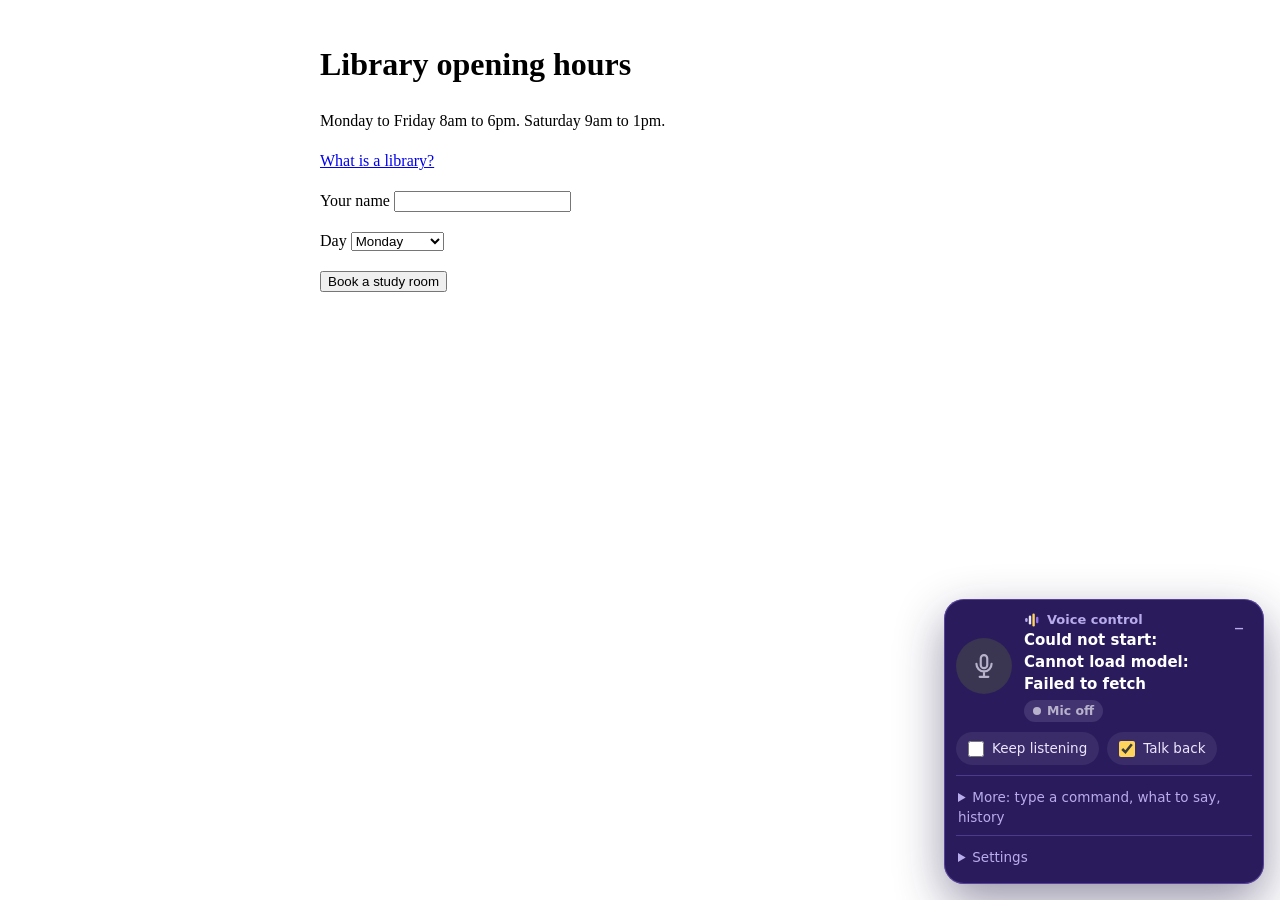
<file: embed-test.html>
<!doctype html>
<html lang="en">
<head>
<meta charset="utf-8" /><meta name="viewport" content="width=device-width, initial-scale=1" />
<title>Plain page with the plugin</title>
<style>body{font:16px/1.5 Georgia,serif;max-width:640px;margin:40px auto;padding:0 16px}</style>
</head>
<body>
  <!-- Not built by Vite, no framework: just the one script tag at the bottom. -->
  <h1>Library opening hours</h1>
  <p>Monday to Friday 8am to 6pm. Saturday 9am to 1pm.</p>
  <p><a href="https://en.wikipedia.org/wiki/Library">What is a library?</a></p>
  <form onsubmit="event.preventDefault(); document.getElementById('r').textContent='Booked for ' + this.who.value + ' on ' + this.day.value">
    <p><label>Your name <input name="who" /></label></p>
    <p><label>Day <select name="day"><option>Monday</option><option>Tuesday</option><option>Wednesday</option><option>Thursday</option><option>Friday</option><option>Saturday</option></select></label></p>
    <p><button>Book a study room</button></p>
  </form>
  <p id="r"></p>
  <script type="module" src="/voicenav/voicenav.js"></script>
</body>
</html>
</file>
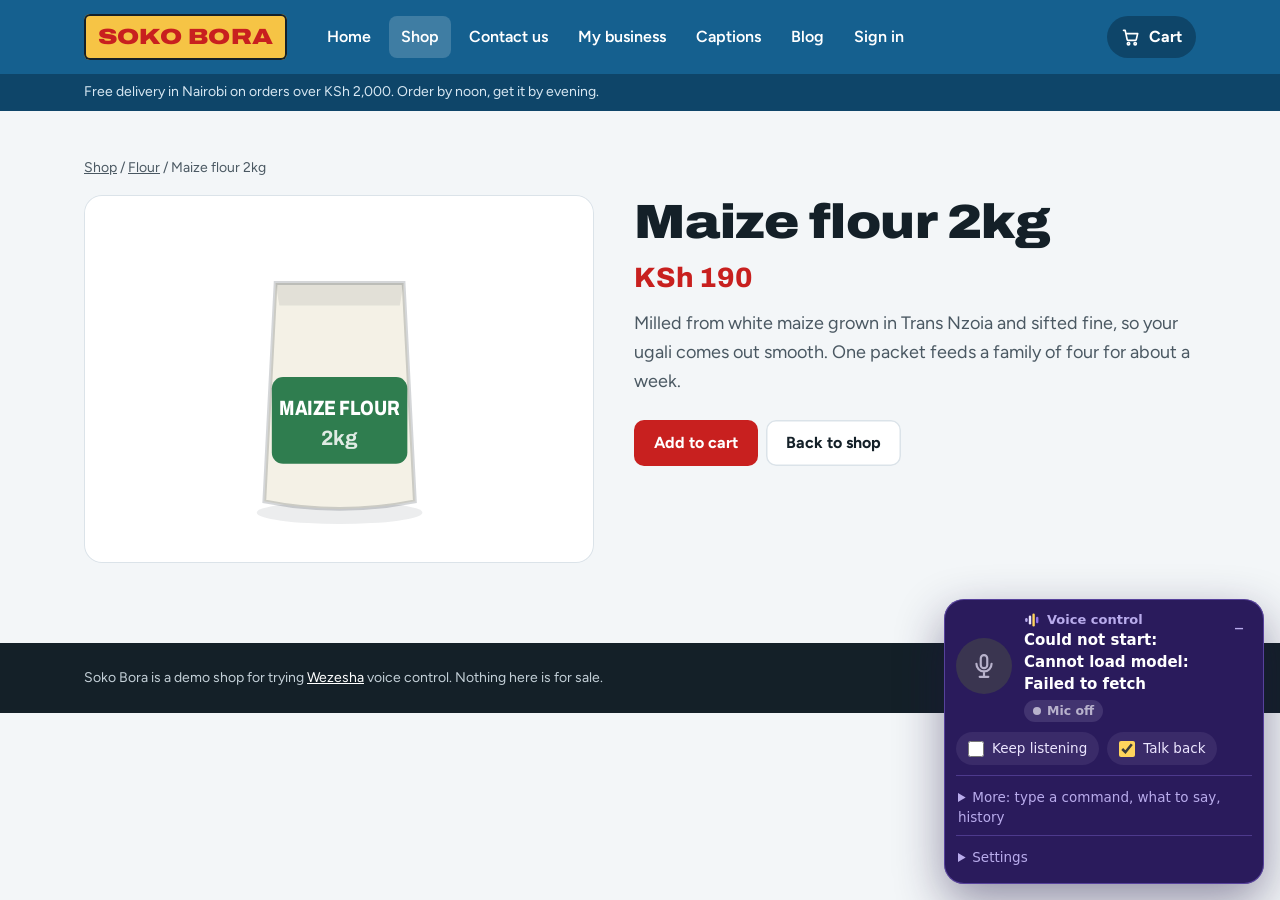
<file: product.html>
<!doctype html><html lang="en"><head><meta charset="utf-8" /><meta name="voicenav-assets" content="/voicenav/" /><meta name="viewport" content="width=device-width, initial-scale=1" />
<link rel="preconnect" href="https://fonts.googleapis.com" /><link rel="preconnect" href="https://fonts.gstatic.com" crossorigin />
<link href="https://fonts.googleapis.com/css2?family=Archivo:wdth,wght@100..125,700..900&family=Figtree:wght@400;600;700&display=swap" rel="stylesheet" /><link rel="icon" href="/assets/favicon-CsGnYBev.svg" type="image/svg+xml" /><title>Product: Soko Bora</title>
<link rel="canonical" href="https://wezesha-demo.kilimo.tech/product.html">
<meta property="og:type" content="website">
<meta property="og:site_name" content="Soko Bora (Wezesha demo)">
<meta property="og:title" content="Product: Soko Bora voice demo">
<meta property="og:description" content="Product details you can have read aloud, and add to cart by voice. A Wezesha voice control demo.">
<meta property="og:url" content="https://wezesha-demo.kilimo.tech/product.html">
<meta property="og:image" content="https://wezesha-demo.kilimo.tech/og.png">
<meta property="og:image:width" content="1200">
<meta property="og:image:height" content="630">
<meta property="og:image:alt" content="Product: Soko Bora voice demo">
<meta property="og:locale" content="en_KE">
<meta name="twitter:card" content="summary_large_image">
<meta name="twitter:title" content="Product: Soko Bora voice demo">
<meta name="twitter:description" content="Product details you can have read aloud, and add to cart by voice. A Wezesha voice control demo.">
<meta name="twitter:image" content="https://wezesha-demo.kilimo.tech/og.png">  <script type="module" crossorigin src="/assets/product-MN9GW-i_.js"></script>
  <link rel="modulepreload" crossorigin href="/assets/index-DdF8Iyg4.js">
  <link rel="modulepreload" crossorigin href="/assets/common-a1hngvh1.js">
  <link rel="stylesheet" crossorigin href="/assets/index-BotGB2DD.css">
</head><body>
<a class="skip" href="#main">Skip to main content</a>
<header class="site">
  <div class="bar">
    <a class="logo" href="/index.html" aria-label="Soko Bora home">SOKO BORA</a>
    <nav class="main" aria-label="Main">
      <a href="/index.html" >Home</a>
      <a href="/shop.html" aria-current="page">Shop</a>
      <a href="/contact.html" >Contact us</a>
      <a href="/app.html">My business</a>
      <a href="/captions.html">Captions</a>
      <a href="https://wezesha-io.kilimo.tech/blog/">Blog</a>
      <a href="/signin.html">Sign in</a>
    </nav>
    <a class="cart-link" href="/shop.html#cart"><svg viewBox="0 0 24 24" fill="none" stroke="currentColor" stroke-width="2" stroke-linecap="round" stroke-linejoin="round" aria-hidden="true"><path d="M3 4h2l2.4 11.2a1 1 0 0 0 1 .8h8.9a1 1 0 0 0 1-.8L20 8H6.2"/><circle cx="9" cy="20" r="1.4"/><circle cx="17" cy="20" r="1.4"/></svg><span data-cart-count>Cart</span></a>
  </div>
  <div class="strip"><p>Free delivery in Nairobi on orders over KSh 2,000. Order by noon, get it by evening.</p></div>
</header>
<main id="main"><div id="product"></div></main>
<footer class="site"><div class="bar"><span>Soko Bora is a demo shop for trying <a href="https://wezesha-io.kilimo.tech/">Wezesha</a> voice control. Nothing here is for sale.</span></div></footer>
</body></html>
</file>
<file: assets/index-BotGB2DD.css>
:root{--duka: #15608f;--duka-deep: #0e4569;--red: #c8201f;--maize: #f6c445;--sukuma: #2f7d4f;--ink: #142028;--ink-soft: #4a5862;--wash: #f3f6f8;--line: #dbe3e9;--paper: #ffffff;--sign: "Archivo", "Arial Black", sans-serif;--text: "Figtree", system-ui, sans-serif;--r: 12px}*{box-sizing:border-box}html{font-size:103%}body{margin:0;background:var(--wash);color:var(--ink);font:16px/1.6 var(--text)}a{color:var(--duka)}:focus-visible{outline:3px solid var(--maize);outline-offset:3px;border-radius:6px}img,svg{max-width:100%}.skip{position:absolute;left:16px;top:-60px;background:var(--maize);color:var(--ink);padding:10px 16px;border-radius:10px;font-weight:700;z-index:10}.skip:focus{top:10px}header.site{background:var(--duka);color:#fff}.bar{max-width:1160px;margin:0 auto;padding:14px 24px;display:flex;align-items:center;gap:28px;flex-wrap:wrap}.logo{font-family:var(--sign);font-weight:900;font-stretch:125%;font-size:22px;letter-spacing:.01em;background:var(--maize);color:var(--red);padding:6px 14px 5px;border-radius:6px;text-decoration:none;box-shadow:inset 0 0 0 2px var(--ink)}nav.main{display:flex;gap:6px;flex-wrap:wrap}nav.main a{color:#fff;text-decoration:none;font-weight:600;padding:8px 12px;border-radius:8px}nav.main a:hover{background:#ffffff1f}nav.main a[aria-current=page]{background:#ffffff2e}.cart-link{margin-left:auto;display:inline-flex;align-items:center;gap:8px;color:#fff;text-decoration:none;font-weight:700;background:var(--duka-deep);padding:8px 14px;border-radius:999px}.cart-link svg{width:20px;height:20px}.strip{background:var(--duka-deep);color:#d8e8f3;font-size:14px}.strip p{max-width:1160px;margin:0 auto;padding:7px 24px}main{max-width:1160px;margin:0 auto;padding:32px 24px 80px}h1,h2,h3{line-height:1.15}h1{font-family:var(--sign);font-weight:900;font-stretch:112%;letter-spacing:-.01em;font-size:clamp(30px,4.4vw,48px);margin:0 0 12px}h2{font-family:var(--sign);font-weight:800;font-stretch:108%;font-size:26px;margin:0 0 18px}.lede{font-size:18px;color:var(--ink-soft);max-width:40em;margin:0 0 24px}.btn{display:inline-flex;align-items:center;justify-content:center;gap:8px;min-height:46px;background:var(--red);color:#fff;border:0;padding:10px 20px;border-radius:10px;font:700 16px var(--text);cursor:pointer;text-decoration:none}.btn:hover{background:#a91a19}.btn.blue{background:var(--duka)}.btn.blue:hover{background:var(--duka-deep)}.btn.ghost{background:var(--paper);color:var(--ink);box-shadow:inset 0 0 0 1.5px var(--line)}.btn.ghost:hover{box-shadow:inset 0 0 0 1.5px var(--ink-soft)}.btn.small{min-height:40px;padding:8px 14px;font-size:15px}.btn[disabled]{background:#c9d2d9;color:#5d6b75;cursor:not-allowed}.hero{display:grid;grid-template-columns:1.15fr 1fr;gap:40px;align-items:center;padding:8px 0 40px}.hero .board{background:var(--paper);border-radius:18px;padding:24px;box-shadow:inset 0 0 0 1px var(--line);display:grid;grid-template-columns:repeat(3,1fr);gap:10px}.hero .board figure{margin:0;background:var(--wash);border-radius:12px;padding:8px 6px 4px}.hero .board figcaption{text-align:center;font-size:13px;color:var(--ink-soft);padding-bottom:6px}.search-big{display:flex;gap:8px;max-width:520px}.search-big input{flex:1;min-width:0}.cats{display:flex;gap:10px;flex-wrap:wrap;margin:18px 0 0;padding:0;list-style:none}.cats a{display:inline-block;padding:7px 14px;border-radius:999px;background:var(--paper);box-shadow:inset 0 0 0 1.5px var(--line);text-decoration:none;color:var(--ink);font-weight:600}.cats a:hover{box-shadow:inset 0 0 0 1.5px var(--duka)}.steps{list-style:none;counter-reset:s;display:grid;grid-template-columns:repeat(3,1fr);gap:18px;padding:0;margin:0 0 48px}.steps li{counter-increment:s;background:var(--paper);border-radius:var(--r);padding:20px;box-shadow:inset 0 0 0 1px var(--line)}.steps li:before{content:counter(s);display:inline-grid;place-items:center;width:34px;height:34px;border-radius:50%;background:var(--maize);font:900 16px var(--sign);margin-bottom:10px}.steps h3{margin:0 0 6px;font-size:18px}.steps p{margin:0;color:var(--ink-soft)}.newsletter{display:flex;gap:12px;flex-wrap:wrap;align-items:end;padding:24px;border-radius:16px;background:var(--duka);color:#fff}.newsletter h2{color:#fff;width:100%;margin:0;font-size:22px}.newsletter label.f{color:#fff}.grid{display:grid;grid-template-columns:repeat(auto-fill,minmax(220px,1fr));gap:18px}.card{background:var(--paper);border-radius:var(--r);padding:16px;box-shadow:inset 0 0 0 1px var(--line);display:flex;flex-direction:column}.card .pic{background:var(--wash);border-radius:10px;padding:6px;margin-bottom:12px}.card .pic svg{display:block;margin:0 auto;height:150px}.card h3{margin:0 0 4px;font-size:18px}.card p{margin:0 0 10px;color:var(--ink-soft);font-size:15px}.price{font:800 20px var(--sign);color:var(--red);margin:auto 0 12px}.out{display:inline-block;font-size:13px;font-weight:700;color:#7a2a00;background:#fde7d6;padding:2px 8px;border-radius:6px}.actions{display:flex;gap:8px;flex-wrap:wrap}.tools{display:flex;gap:14px;align-items:end;flex-wrap:wrap;margin:0 0 22px;padding:16px;background:var(--paper);border-radius:var(--r);box-shadow:inset 0 0 0 1px var(--line)}label.f{display:grid;gap:4px;font-weight:700;font-size:14px}input,select,textarea{font:16px var(--text);padding:10px 12px;border:1.5px solid #b9c6cf;border-radius:10px;background:#fff;color:var(--ink);min-height:46px}input:hover,select:hover,textarea:hover{border-color:var(--ink-soft)}textarea{min-height:120px}.check{display:flex;gap:10px;align-items:center;font-weight:600;min-height:44px}.check input{width:20px;height:20px;min-height:0;accent-color:var(--duka)}.shop{display:grid;grid-template-columns:minmax(0,1fr) 300px;gap:24px;align-items:start}aside.cart{position:sticky;top:16px;background:var(--paper);border-radius:var(--r);padding:18px;box-shadow:inset 0 0 0 1px var(--line)}aside.cart h2{font-size:20px;margin-bottom:10px}aside.cart ul{list-style:none;padding:0;margin:0 0 12px}aside.cart li{display:flex;justify-content:space-between;gap:10px;padding:8px 0;border-bottom:1px dashed var(--line);font-size:15px}.total{font-weight:800;font-size:18px;margin:0 0 14px}.ok{background:#e6f4ec;border:1px solid #b4dcc4;padding:12px 14px;border-radius:10px;margin-top:12px}.product{display:grid;grid-template-columns:1fr 1.1fr;gap:40px;align-items:start}.product .pic{background:var(--paper);border-radius:18px;padding:24px;box-shadow:inset 0 0 0 1px var(--line)}.product .pic svg{display:block;height:320px;margin:0 auto}.crumbs{font-size:14px;color:var(--ink-soft);margin-bottom:16px}.crumbs a{color:var(--ink-soft)}form.stack{display:grid;gap:16px;max-width:600px;background:var(--paper);padding:24px;border-radius:16px;box-shadow:inset 0 0 0 1px var(--line)}fieldset{border:1.5px solid var(--line);border-radius:10px;padding:8px 16px 10px;margin:0}legend{font-weight:700;font-size:14px;padding:0 6px}.contact-grid{display:grid;grid-template-columns:minmax(0,600px) 1fr;gap:40px;align-items:start}.visit{background:var(--paper);border-radius:16px;padding:22px;box-shadow:inset 0 0 0 1px var(--line)}.visit h2{font-size:20px}.visit p{margin:0 0 10px;color:var(--ink-soft)}footer.site{background:var(--ink);color:#c4d0d8;font-size:14px}footer.site .bar{padding:24px}footer.site a{color:#fff}@media(max-width:820px){.hero,.shop,.product,.contact-grid,.steps{grid-template-columns:1fr}.cart-link{margin-left:0}}@media(prefers-reduced-motion:no-preference){.btn,.cats a,nav.main a{transition:background-color .12s,box-shadow .12s}}.sr{position:absolute;width:1px;height:1px;overflow:hidden;clip:rect(0 0 0 0);white-space:nowrap}.signin{max-width:560px}.signin .card h2{font-size:20px}.signin details.card summary{cursor:pointer;font-weight:700}.note-small{color:var(--ink-soft);font-size:14px;margin-top:18px}.cap-tools{display:flex;gap:10px;flex-wrap:wrap;align-items:center;margin-bottom:12px}.cap-size{display:inline-flex;gap:6px}.cap-status{color:var(--ink-soft);margin:0 0 12px}.cap-box{background:var(--ink);color:#fff;border-radius:16px;padding:22px 26px;min-height:46vh;max-height:62vh;overflow-y:auto}.cap-box p{margin:0;font:600 var(--cap, 34px)/1.35 var(--text);letter-spacing:.005em}.cap-box .pending{color:#f6c445}
</file>
